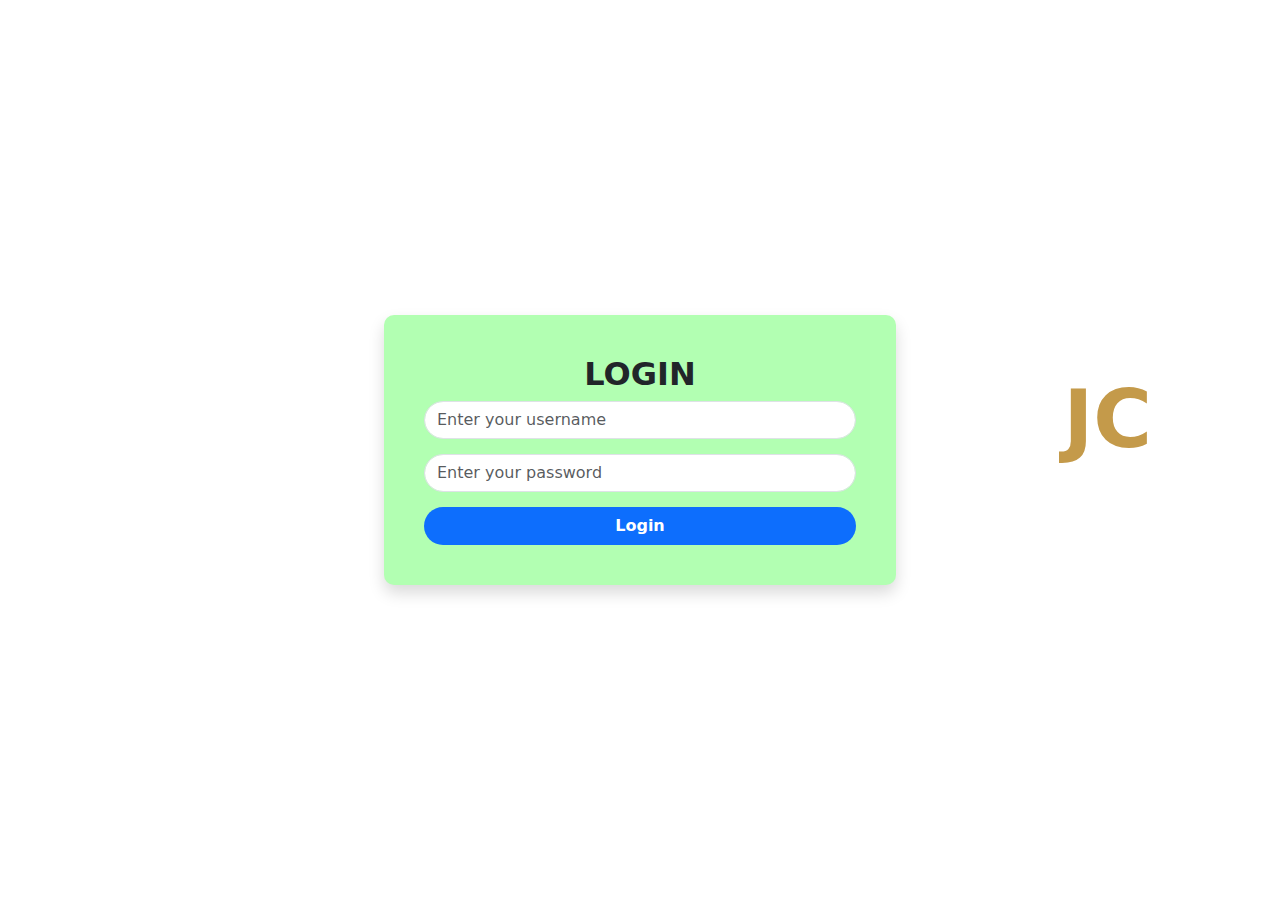
<file: index.html>
<!DOCTYPE html>
<html lang="en">
<head>
    <meta charset="UTF-8">
    <meta name="viewport" content="width=device-width, initial-scale=1">
    <title>Login Page</title>
    <link href="https://cdn.jsdelivr.net/npm/bootstrap@5.3.0/dist/css/bootstrap.min.css" rel="stylesheet">
    <style>
        body {
            display: flex;
            justify-content: center;
            align-items: center;
            height: 100vh;
            background-color: #ffffff;
            position: relative;
        }
        .login-container {
            background-color: #b2ffb2;
            padding: 40px;
            border-radius: 10px;
            display: flex;
            align-items: center;
            justify-content: space-between;
            width: 40%;
            box-shadow: 0px 4px 10px rgba(0, 0, 0, 0.1);
        }
        .login-box {
            flex: 1;
            text-align: center;
        }
        .logo {
            font-size: 80px;
            font-weight: bold;
            color: #c49a4a;
            position: absolute;
            right: 10%;
            top: 40%;
        }
        .form-control {
            margin-bottom: 15px;
            border-radius: 20px;
        }
        .btn-login {
            width: 100%;
            border-radius: 20px;
            background-color: #0d6efd;
            color: white;
            font-weight: bold;
        }
    </style>
</head>
<body>

    <div class="login-container shadow">
        <div class="login-box">
            <h2 class="fw-bold">LOGIN</h2>
            <form id="loginForm">
                <input type="text" id="username" class="form-control" placeholder="Enter your username" required>
                <input type="password" id="password" class="form-control" placeholder="Enter your password" required>
                <button type="submit" class="btn btn-login">Login</button>
            </form>
        </div>
    </div>

    <!-- JC Logo (Outside the Green Box) -->
    <div class="logo">
        JC
    </div>

    <script>
        document.getElementById("loginForm").addEventListener("submit", function(event) {
            event.preventDefault();           // keep the page from reloading
            /* (optional) do any client‑side validation here */

            // ⭐ Redirect to w2.html
            window.location.href = "w2.html";
        });
    </script>

    <script src="https://cdn.jsdelivr.net/npm/bootstrap@5.3.0/dist/js/bootstrap.bundle.min.js"></script>
</body>
</html>
</file>
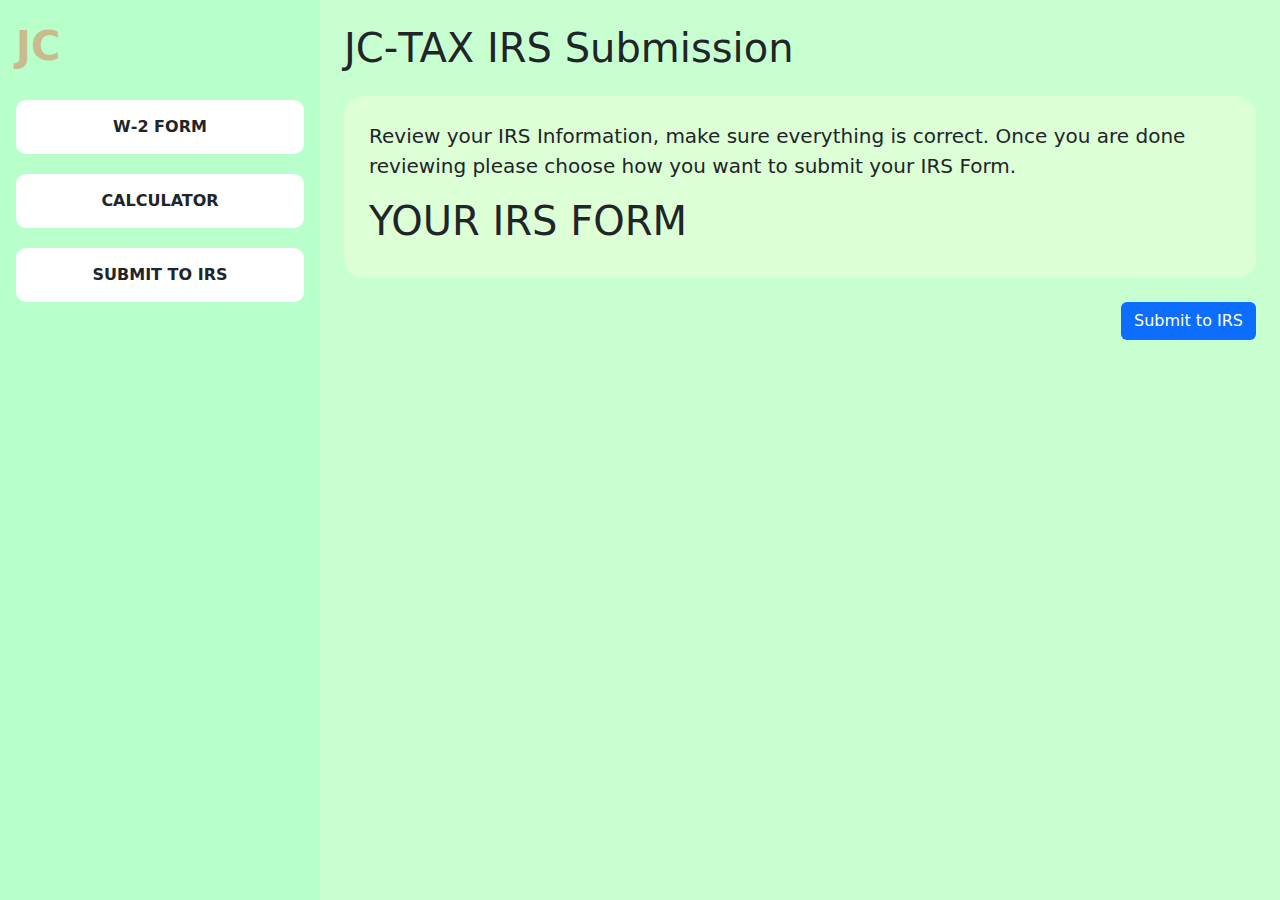
<file: IRSsub.html>
<!DOCTYPE html>
<html lang="en">
<head>
  <meta charset="UTF-8">
  <meta name="viewport" content="width=device-width, initial-scale=1">
  <title>JC‑TAX – Submition to IRS</title>

  <!-- Bootstrap -->
  <link rel="stylesheet"
        href="https://cdnjs.cloudflare.com/ajax/libs/bootstrap/5.3.0/css/bootstrap.min.css">

  <style>
    :root{
      --bg-main:#c8ffd0;
      --sidebar:#b8ffcc;
      --panel:#dcffd5;
      --jc-gold:#c9bb8e;
      --jc-blue:#0d6efd;
    }
    body{background:var(--bg-main);}
    .sidebar{background:var(--sidebar);min-height:100vh}
    .jc-logo{color:var(--jc-gold);font-size:2.5rem;font-weight:700}
    .sidebar-item{background:#fff;border-radius:10px;padding:15px;margin:20px 0;text-align:center;font-weight:700}
    .panel{background:var(--panel);border-radius:20px;padding:25px}
    /* make primary buttons match the suite */
    .btn-save,.btn-clear{background:#0d6efd;color:#fff}
  </style>
</head>

<body>
  <div class="container-fluid">
    <div class="row">
      <!-- Sidebar -->
      <div class="col-lg-3 sidebar p-0">
        <div class="p-3">
          <div class="d-flex align-items-center mb-4">
            <a href="Wel.html" class="jc-logo text-decoration-none">JC</a>
          </div>
          <a href="w2.html"        class="sidebar-item d-block text-decoration-none text-dark">W‑2 FORM</a>
          <a href="calculator.html"   class="sidebar-item d-block text-decoration-none text-dark">CALCULATOR</a>
          <div class="sidebar-item">SUBMIT TO IRS</div>
        </div>
      </div>

<!-- Main -->
<div class="col-lg-9 p-4">
    <h1 class="mb-4">JC‑TAX IRS Submission</h1>
  
    <div class="panel">
      <p class="lead">Review your IRS Information, make sure everything is correct. Once you are done reviewing please choose how you want to submit your IRS Form.</p>
      <!--Here should be where the PDF is placed.-->
      <h1> YOUR IRS FORM</h1>
    </div>
  
    <!--  -->
    <div class="d-flex flex-column align-items-end mt-4">
      <a href="Sub.html" class="btn btn-save mb-2 w-auto" >Submit to IRS</a>
    </div>
  </div>

  <script src="https://cdnjs.cloudflare.com/ajax/libs/bootstrap/5.3.0/js/bootstrap.bundle.min.js"></script>
</body>
</html>
</file>
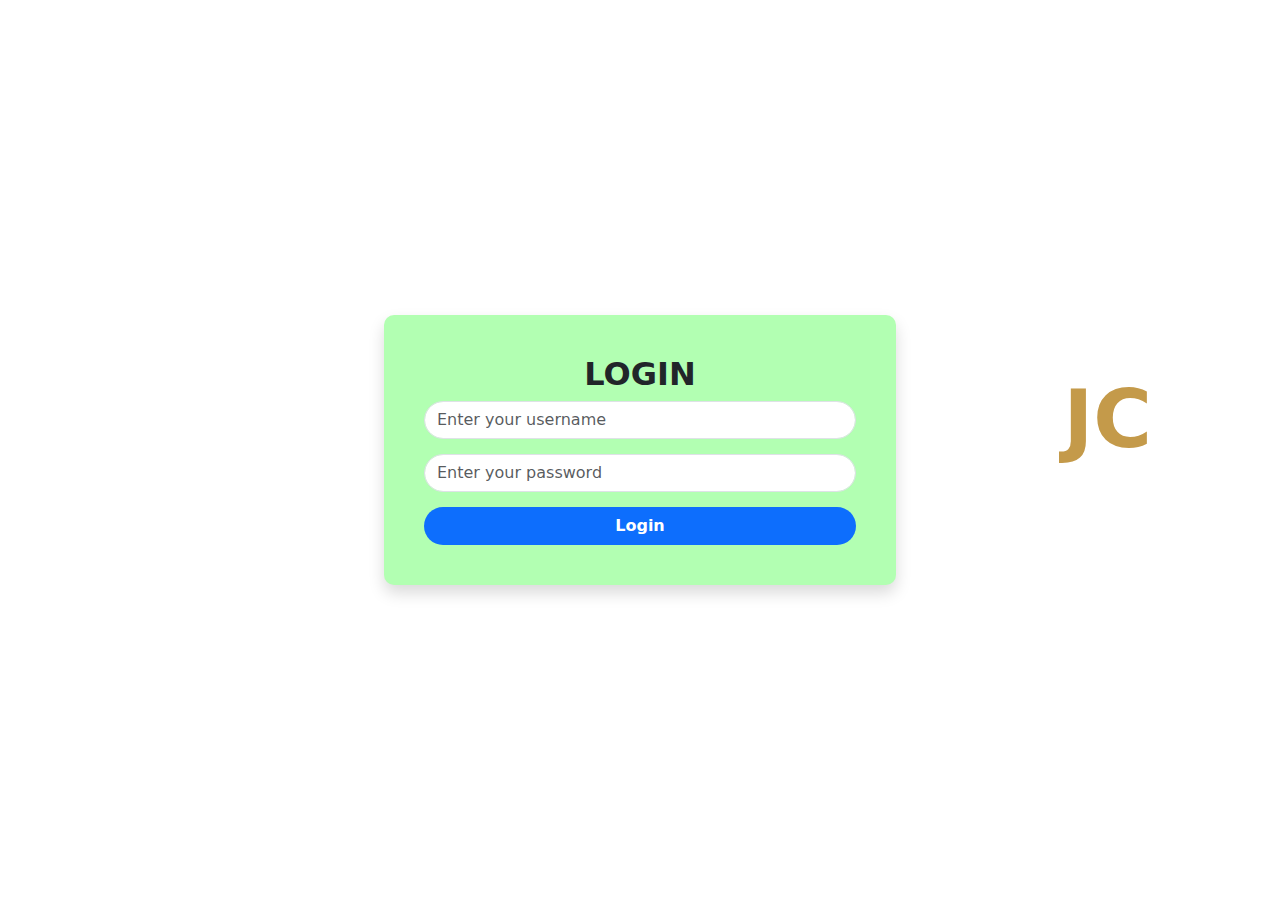
<file: login.html>
<!DOCTYPE html>
<html lang="en">
<head>
    <meta charset="UTF-8">
    <meta name="viewport" content="width=device-width, initial-scale=1">
    <title>Login Page</title>
    <link href="https://cdn.jsdelivr.net/npm/bootstrap@5.3.0/dist/css/bootstrap.min.css" rel="stylesheet">
    <style>
        body {
            display: flex;
            justify-content: center;
            align-items: center;
            height: 100vh;
            background-color: #ffffff;
            position: relative;
        }
        .login-container {
            background-color: #b2ffb2;
            padding: 40px;
            border-radius: 10px;
            display: flex;
            align-items: center;
            justify-content: space-between;
            width: 40%;
            box-shadow: 0px 4px 10px rgba(0, 0, 0, 0.1);
        }
        .login-box {
            flex: 1;
            text-align: center;
        }
        .logo {
            font-size: 80px;
            font-weight: bold;
            color: #c49a4a;
            position: absolute;
            right: 10%;
            top: 40%;
        }
        .form-control {
            margin-bottom: 15px;
            border-radius: 20px;
        }
        .btn-login {
            width: 100%;
            border-radius: 20px;
            background-color: #0d6efd;
            color: white;
            font-weight: bold;
        }
    </style>
</head>
<body>

    <div class="login-container shadow">
        <div class="login-box">
            <h2 class="fw-bold">LOGIN</h2>
            <form id="loginForm">
                <input type="text" id="username" class="form-control" placeholder="Enter your username" required>
                <input type="password" id="password" class="form-control" placeholder="Enter your password" required>
                <button type="submit" class="btn btn-login">Login</button>
            </form>
        </div>
    </div>

    <!-- JC Logo (Outside the Green Box) -->
    <div class="logo">
        JC
    </div>

    <script>
        document.getElementById("loginForm").addEventListener("submit", function(event) {
            event.preventDefault();
            
            // Get input values
            let username = document.getElementById("username").value;
            let password = document.getElementById("password").value;

            // Display values (for demonstration, log to console)
            console.log("Username:", username);
            console.log("Password:", password);
        });
    </script>

    <script src="https://cdn.jsdelivr.net/npm/bootstrap@5.3.0/dist/js/bootstrap.bundle.min.js"></script>
</body>
</html>
</file>
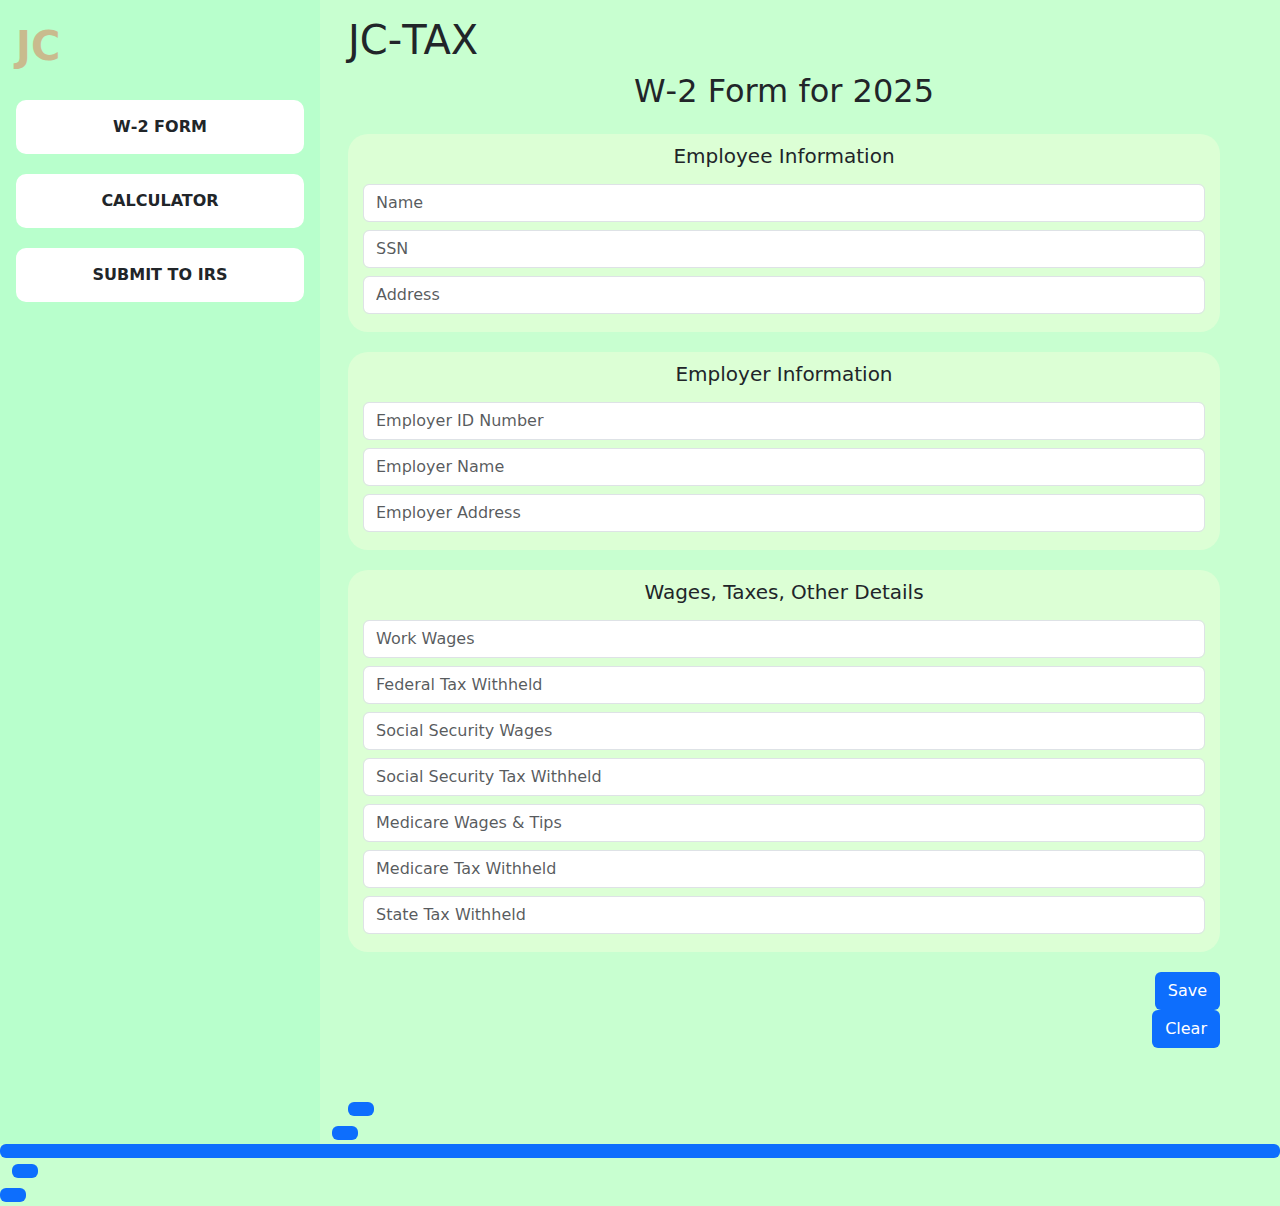
<file: w2.html>
<!DOCTYPE html>
<html lang="en">
<head>
  <meta charset="UTF-8">
  <meta name="viewport" content="width=device-width, initial-scale=1">
  <title>JC‑TAX – W‑2 Form</title>

  <!-- Bootstrap (CDN) -->
  <link rel="stylesheet"
        href="https://cdnjs.cloudflare.com/ajax/libs/bootstrap/5.3.0/css/bootstrap.min.css">
  <style>
    body{background:#c8ffd0;} .sidebar{background:#b8ffcc;min-height:100vh}
    .jc-logo{color:#c9bb8e;font-size:2.5rem;font-weight:700}
    .form-section{background:#dcffd5;border-radius:20px;padding:10px 15px;margin-bottom:20px}
    .sidebar-item{background:#fff;border-radius:10px;padding:15px;margin:20px 0;text-align:center;font-weight:700}
    .btn-save,.btn-clear{background:#0d6efd;color:#fff}
  </style>
</head>
<body>
  <div class="container-fluid">
    <div class="row">

      <!-- Sidebar -->
      <div class="col-3 sidebar p-0">
        <div class="p-3">
          <div class="d-flex align-items-center mb-4">
            <span class="jc-logo">JC</span>
          </div>
          <div class="sidebar-item">W‑2 FORM</div>
          <div class="sidebar-item">CALCULATOR</div>
          <div class="sidebar-item">SUBMIT TO IRS</div>
        </div>
      </div>

      <!-- Main -->
      <div class="col-9 pt-3">
        <h1 class="ms-3">JC‑TAX</h1>
        <div class="ps-3 pe-5">
          <h2 class="text-center mb-4">W‑2 Form for 2025</h2>

          <!-- ★ FORM ★ -->
          <form id="w2Form">
            <!-- Employee -->
            <div class="form-section">
              <h5 class="text-center mb-3">Employee Information</h5>
              <input placeholder="Name"    name="employeeName"    class="form-control mb-2">
              <input placeholder="SSN"     name="employeeSSN"     class="form-control mb-2">
              <input placeholder="Address" name="employeeAddress" class="form-control mb-2">
            </div>

            <!-- Employer -->
            <div class="form-section">
              <h5 class="text-center mb-3">Employer Information</h5>
              <input placeholder="Employer ID Number" name="employerId"      class="form-control mb-2">
              <input placeholder="Employer Name"      name="employerName"    class="form-control mb-2">
              <input placeholder="Employer Address"   name="employerAddress" class="form-control mb-2">
            </div>

            <!-- Wages & Taxes -->
            <div class="form-section">
              <h5 class="text-center mb-3">Wages, Taxes, Other Details</h5>
              <input placeholder="Work Wages"                    name="workWages"     class="form-control mb-2">
              <input placeholder="Federal Tax Withheld"          name="federalTax"    class="form-control mb-2">
              <input placeholder="Social Security Wages"         name="ssWages"       class="form-control mb-2">
              <input placeholder="Social Security Tax Withheld"  name="ssTax"         class="form-control mb-2">
              <input placeholder="Medicare Wages & Tips"         name="medicareWages" class="form-control mb-2">
              <input placeholder="Medicare Tax Withheld"         name="medicareTax"   class="form-control mb-2">
              <input placeholder="State Tax Withheld"            name="stateTax"      class="form-control mb-2">
            </div>

            <!-- Buttons -->
            <div class="d-flex flex-column align-items-end mb-5">
              <a href="calculator.html" button type="save"  class="btn btn-save w-20">Save</button>
              <a href="w2.html" button type="reset"  class="btn btn-clear w-20">Clear</button>
            </div>
          </form>
          <!-- ★ /FORM ★ -->

          <div id="thanks" class="alert alert-success d-none"></div>
        </div>
      </div>
    </div>
  </div>

  <script>
    document.getElementById('w2Form').addEventListener('submit', async e => {
      e.preventDefault();
      const data = Object.fromEntries(new FormData(e.target));
    
      // ① send the data
      await fetch('/submit', {
        method  : 'POST',
        headers : { 'Content-Type':'application/json' },
        body    : JSON.stringify(data)
      });
    
      // ② reset form + show confirmation message
      e.target.reset();
      const box = document.getElementById('thanks');
      box.textContent = 'Saved! Redirecting to calculator…';
      box.classList.remove('d-none');
    
      // ③ after a brief pause, go to the calculator
      setTimeout(() => window.location.href = 'calculator.html', 1200);
    });
    </script>
</body>
</html>
</file>
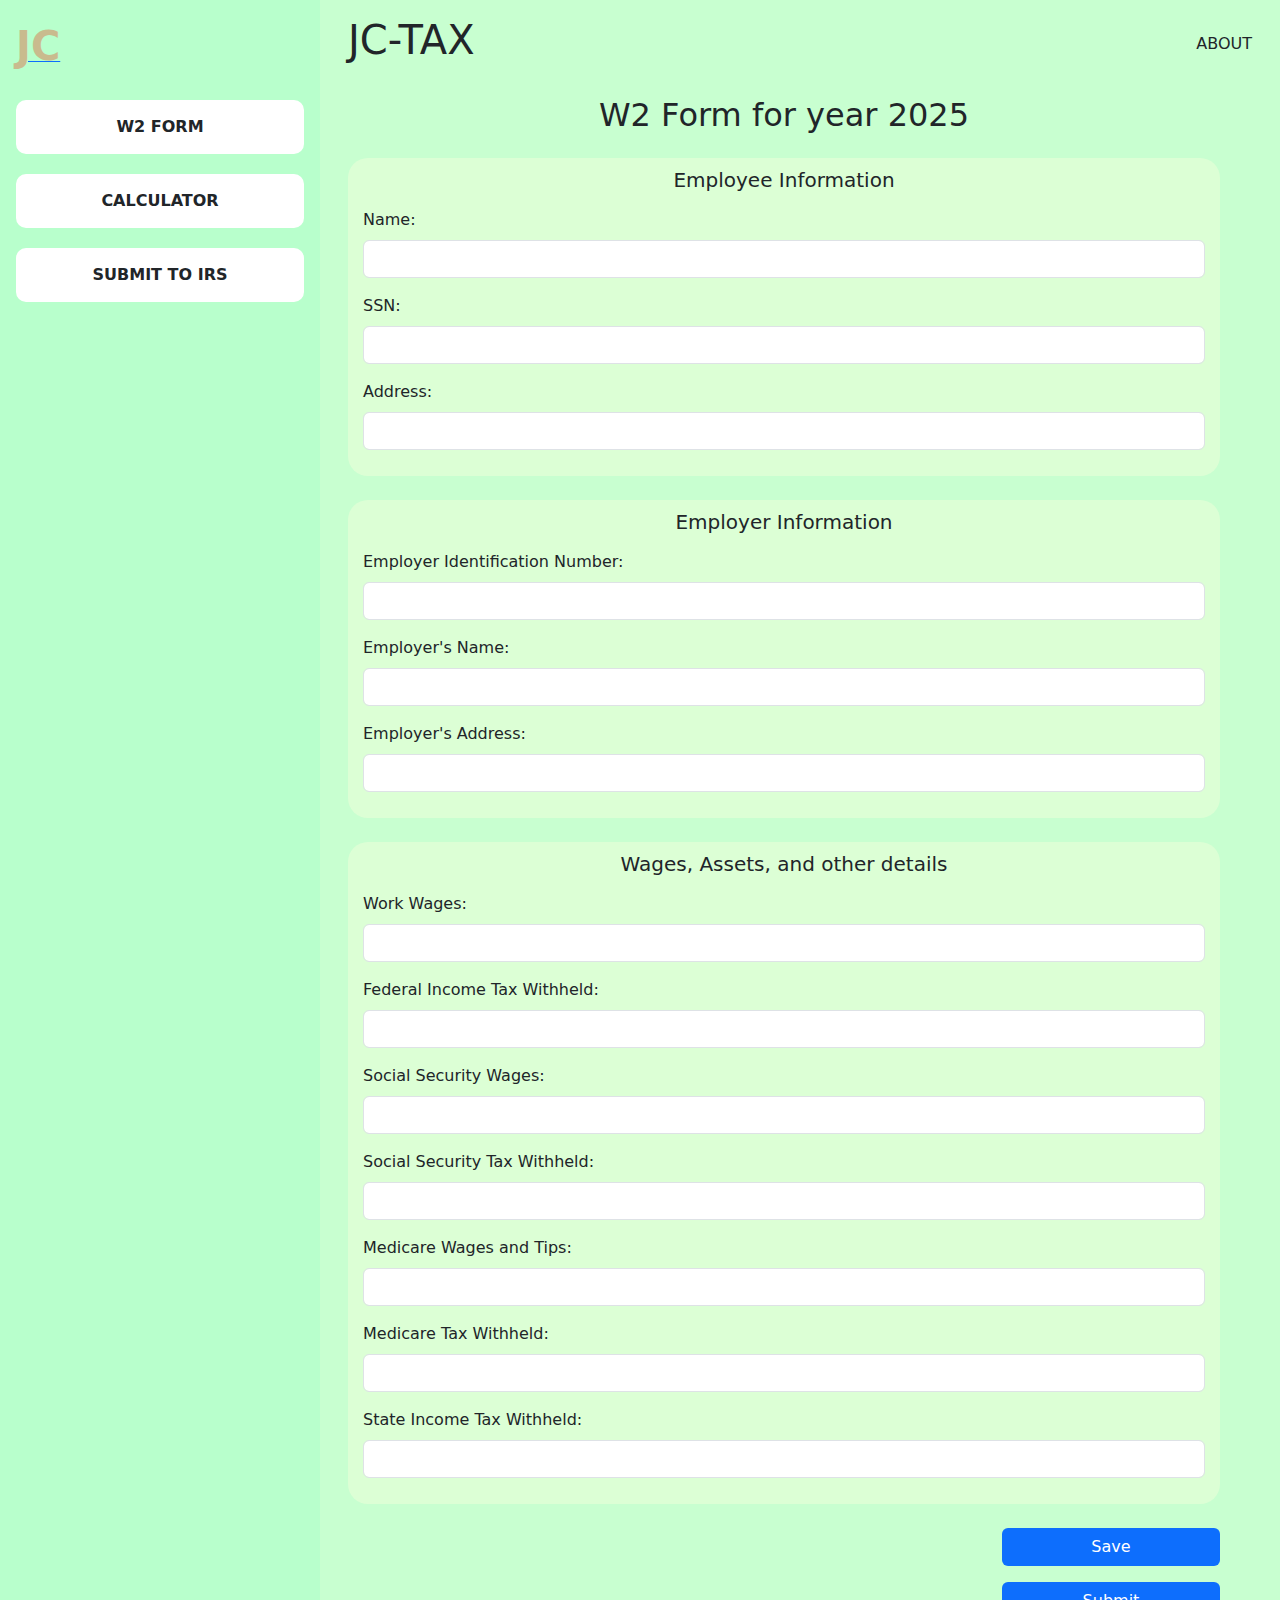
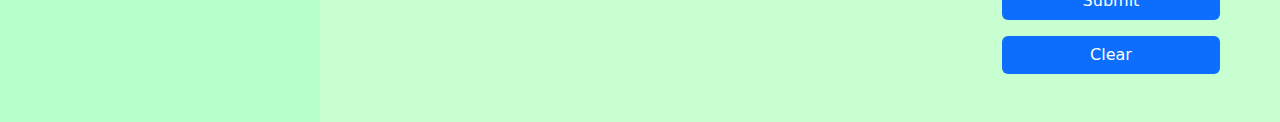
<file: W2.HTML>
<!DOCTYPE html>
<html lang="en">
<head>
  <meta charset="UTF-8">
  <meta name="viewport" content="width=device-width, initial-scale=1.0">
  <title>JC-TAX - W2 Form</title>
  <link href="https://cdnjs.cloudflare.com/ajax/libs/bootstrap/5.3.0/css/bootstrap.min.css" rel="stylesheet">
  <style>
    body {
      background-color: #c8ffd0;
    }
    .sidebar {
      background-color: #b8ffcc;
      min-height: 100vh;
    }
    .jc-logo {
      color: #c9bb8e;
      font-size: 2.5rem;
      font-weight: bold;
    }
    .form-section {
      background-color: #dcffd5;
      border-radius: 20px;
      padding: 10px 15px;
      margin-bottom: 20px;
    }
    .sidebar-item {
      background-color: white;
      border-radius: 10px;
      padding: 15px;
      margin: 20px 0;
      text-align: center;
      font-weight: bold;
    }
    .btn-save {
      background-color: #0d6efd;
      color: white;
    }
    .btn-clear {
      background-color: #0d6efd;
      color: white;
    }
  </style>
</head>
<body>
  <div class="container-fluid">
    <div class="row">
      <!-- Sidebar -->
      <div class="col-3 sidebar p-0">
        <div class="p-3">
          <div class="d-flex align-items-center mb-4">
            <a href="welcome.html"> 
              <span class="jc-logo">JC</span>
            </a>
          </div>
          
          <div class="sidebar-item">
            W2 FORM
          </div>
          
          <div class="sidebar-item">
            CALCULATOR
          </div>
          
          <div class="sidebar-item">
            SUBMIT TO IRS
          </div>
        </div>
      </div>
      
      <!-- Main Content -->
      <div class="col-9 pt-3">
        <div class="d-flex justify-content-between align-items-center mb-4">
          <h1 class="ms-3">JC-TAX</h1>
          <a href="#" class="text-dark text-decoration-none me-3">ABOUT</a>
        </div>
        
        <div class="ps-3 pe-5">
          <h2 class="text-center mb-4">W2 Form for year 2025</h2>
          
          <!-- Employee Information Section -->
          <div class="form-section mb-4">
            <h5 class="text-center mb-3">Employee Information</h5>
            <div class="mb-3">
              <label for="employeeName" class="form-label">Name:</label>
              <input type="text" class="form-control" id="employeeName">
            </div>
            <div class="mb-3">
              <label for="employeeSSN" class="form-label">SSN:</label>
              <input type="text" class="form-control" id="employeeSSN">
            </div>
            <div class="mb-3">
              <label for="employeeAddress" class="form-label">Address:</label>
              <input type="text" class="form-control" id="employeeAddress">
            </div>
          </div>
          
          <!-- Employer Information Section -->
          <div class="form-section mb-4">
            <h5 class="text-center mb-3">Employer Information</h5>
            <div class="mb-3">
              <label for="employerId" class="form-label">Employer Identification Number:</label>
              <input type="text" class="form-control" id="employerId">
            </div>
            <div class="mb-3">
              <label for="employerName" class="form-label">Employer's Name:</label>
              <input type="text" class="form-control" id="employerName">
            </div>
            <div class="mb-3">
              <label for="employerAddress" class="form-label">Employer's Address:</label>
              <input type="text" class="form-control" id="employerAddress">
            </div>
          </div>
          
          <!-- Wages and Tax Information Section -->
          <div class="form-section mb-4">
            <h5 class="text-center mb-3">Wages, Assets, and other details</h5>
            <div class="mb-3">
              <label for="workWages" class="form-label">Work Wages:</label>
              <input type="text" class="form-control" id="workWages">
            </div>
            <div class="mb-3">
              <label for="federalTax" class="form-label">Federal Income Tax Withheld:</label>
              <input type="text" class="form-control" id="federalTax">
            </div>
            <div class="mb-3">
              <label for="ssWages" class="form-label">Social Security Wages:</label>
              <input type="text" class="form-control" id="ssWages">
            </div>
            <div class="mb-3">
              <label for="ssTax" class="form-label">Social Security Tax Withheld:</label>
              <input type="text" class="form-control" id="ssTax">
            </div>
            <div class="mb-3">
              <label for="medicareWages" class="form-label">Medicare Wages and Tips:</label>
              <input type="text" class="form-control" id="medicareWages">
            </div>
            <div class="mb-3">
              <label for="medicareTax" class="form-label">Medicare Tax Withheld:</label>
              <input type="text" class="form-control" id="medicareTax">
            </div>
            <div class="mb-3">
              <label for="stateTax" class="form-label">State Income Tax Withheld:</label>
              <input type="text" class="form-control" id="stateTax">
            </div>
          </div>
          
          <!-- Action Buttons -->
          <div class="d-flex flex-column align-items-end mb-5">
            <button class="btn btn-save mb-3 w-25">Save</button>
            <button class="btn btn-save mb-3 w-25">Submit</button>
            <button class="btn btn-save w-25">Clear</button>
          </div>
        </div>
      </div>
    </div>
  </div>

  <script src="https://cdnjs.cloudflare.com/ajax/libs/bootstrap/5.3.0/js/bootstrap.bundle.min.js"></script>
</body>
</html>
</file>
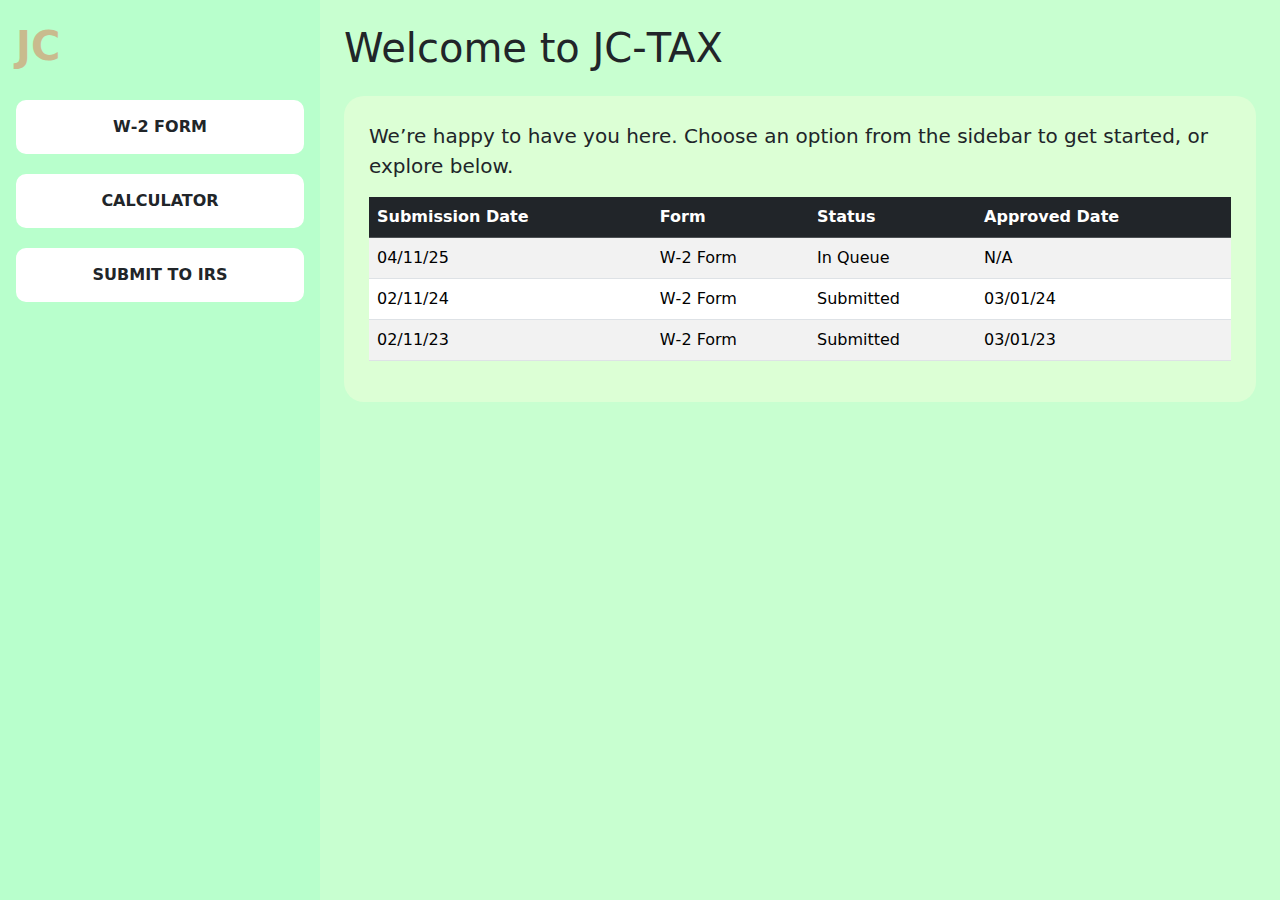
<file: Wel.html>
<!DOCTYPE html>
<html lang="en">
<head>
  <meta charset="UTF-8">
  <meta name="viewport" content="width=device-width, initial-scale=1">
  <title>JC‑TAX – Welcome</title>

  <!-- Bootstrap -->
  <link rel="stylesheet"
        href="https://cdnjs.cloudflare.com/ajax/libs/bootstrap/5.3.0/css/bootstrap.min.css">

  <style>
    :root{
      --bg-main:#c8ffd0;
      --sidebar:#b8ffcc;
      --panel:#dcffd5;
      --jc-gold:#c9bb8e;
      --jc-blue:#0d6efd;
    }
    body{background:var(--bg-main);}
    .sidebar{background:var(--sidebar);min-height:100vh}
    .jc-logo{color:var(--jc-gold);font-size:2.5rem;font-weight:700}
    .sidebar-item{background:#fff;border-radius:10px;padding:15px;margin:20px 0;text-align:center;font-weight:700}
    .panel{background:var(--panel);border-radius:20px;padding:25px}
    /* make primary buttons match the suite */
    .btn-primary{background:var(--jc-blue);border:none;border-radius:20px;font-weight:700}
    .btn-primary:hover{opacity:.9}
  </style>
</head>

<body>
  <div class="container-fluid">
    <div class="row">
      <!-- Sidebar -->
      <div class="col-lg-3 sidebar p-0">
        <div class="p-3">
          <div class="d-flex align-items-center mb-4">
            <span class="jc-logo">JC</span>
          </div>
          <a href="w2.html"        class="sidebar-item d-block text-decoration-none text-dark">W‑2 FORM</a>
          <a href="calculator.html"   class="sidebar-item d-block text-decoration-none text-dark">CALCULATOR</a>
          <div class="sidebar-item">SUBMIT TO IRS</div>
        </div>
      </div>

      <!-- Main -->
      <div class="col-lg-9 p-4">
        <h1 class="mb-4">Welcome to JC‑TAX</h1>

        <div class="panel">
          <p class="lead">We’re happy to have you here. Choose an option from the sidebar to get started, or explore below.</p>


          <table class="table table-striped">
            <thead class="table-dark">
              <tr>
                <th>Submission Date</th>
                <th>Form</th>
                <th>Status</th>
                <th>Approved Date</th>
              </tr>
            </thead>
            <tbody>
              <tr>
                <td>04/11/25</td>
                <td>W‑2 Form</td>
                <td>In Queue</td>
                <td>N/A</td>
              </tr>
              <tr>
                <td>02/11/24</td>
                <td>W‑2 Form</td>
                <td>Submitted</td>
                <td>03/01/24</td>
              </tr>
              <tr>
                <td>02/11/23</td>
                <td>W‑2 Form</td>
                <td>Submitted</td>
                <td>03/01/23</td>
              </tr>
            </tbody>
          </table>
        </div>
      </div>
    </div>
  </div>

  <script src="https://cdnjs.cloudflare.com/ajax/libs/bootstrap/5.3.0/js/bootstrap.bundle.min.js"></script>
</body>
</html>
</file>
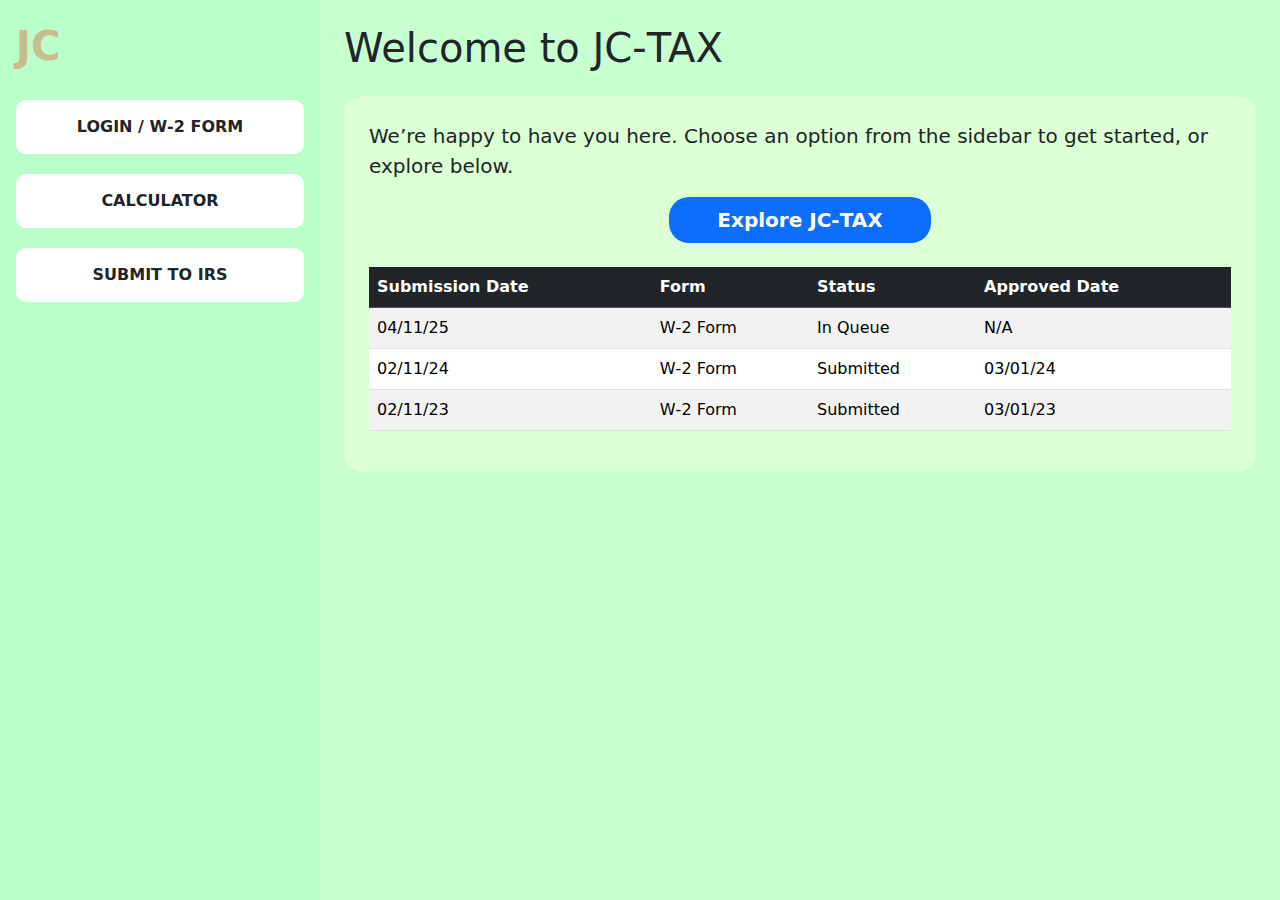
<file: welcome.html>
<!DOCTYPE html>
<html lang="en">
<head>
  <meta charset="UTF-8">
  <meta name="viewport" content="width=device-width, initial-scale=1">
  <title>JC‑TAX – Welcome</title>

  <!-- Bootstrap -->
  <link rel="stylesheet"
        href="https://cdnjs.cloudflare.com/ajax/libs/bootstrap/5.3.0/css/bootstrap.min.css">

  <style>
    :root{
      --bg-main:#c8ffd0;
      --sidebar:#b8ffcc;
      --panel:#dcffd5;
      --jc-gold:#c9bb8e;
      --jc-blue:#0d6efd;
    }
    body{background:var(--bg-main);}
    .sidebar{background:var(--sidebar);min-height:100vh}
    .jc-logo{color:var(--jc-gold);font-size:2.5rem;font-weight:700}
    .sidebar-item{background:#fff;border-radius:10px;padding:15px;margin:20px 0;text-align:center;font-weight:700}
    .panel{background:var(--panel);border-radius:20px;padding:25px}
    /* make primary buttons match the suite */
    .btn-primary{background:var(--jc-blue);border:none;border-radius:20px;font-weight:700}
    .btn-primary:hover{opacity:.9}
  </style>
</head>

<body>
  <div class="container-fluid">
    <div class="row">
      <!-- Sidebar -->
      <div class="col-lg-3 sidebar p-0">
        <div class="p-3">
          <div class="d-flex align-items-center mb-4">
            <span class="jc-logo">JC</span>
          </div>
          <a href="index.html"        class="sidebar-item d-block text-decoration-none text-dark">LOGIN / W‑2 FORM</a>
          <a href="calculator.html"   class="sidebar-item d-block text-decoration-none text-dark">CALCULATOR</a>
          <div class="sidebar-item">SUBMIT TO IRS</div>
        </div>
      </div>

      <!-- Main -->
      <div class="col-lg-9 p-4">
        <h1 class="mb-4">Welcome to JC‑TAX</h1>

        <div class="panel">
          <p class="lead">We’re happy to have you here. Choose an option from the sidebar to get started, or explore below.</p>

          <!-- Explore button -->
          <div class="d-flex justify-content-center mt-3 mb-4">
            <a href="index.html" class="btn btn-primary btn-lg px-5">
              Explore JC‑TAX
            </a>
          </div>

          <table class="table table-striped">
            <thead class="table-dark">
              <tr>
                <th>Submission Date</th>
                <th>Form</th>
                <th>Status</th>
                <th>Approved Date</th>
              </tr>
            </thead>
            <tbody>
              <tr>
                <td>04/11/25</td>
                <td>W‑2 Form</td>
                <td>In Queue</td>
                <td>N/A</td>
              </tr>
              <tr>
                <td>02/11/24</td>
                <td>W‑2 Form</td>
                <td>Submitted</td>
                <td>03/01/24</td>
              </tr>
              <tr>
                <td>02/11/23</td>
                <td>W‑2 Form</td>
                <td>Submitted</td>
                <td>03/01/23</td>
              </tr>
            </tbody>
          </table>
        </div>
      </div>
    </div>
  </div>

  <script src="https://cdnjs.cloudflare.com/ajax/libs/bootstrap/5.3.0/js/bootstrap.bundle.min.js"></script>
</body>
</html>
</file>
